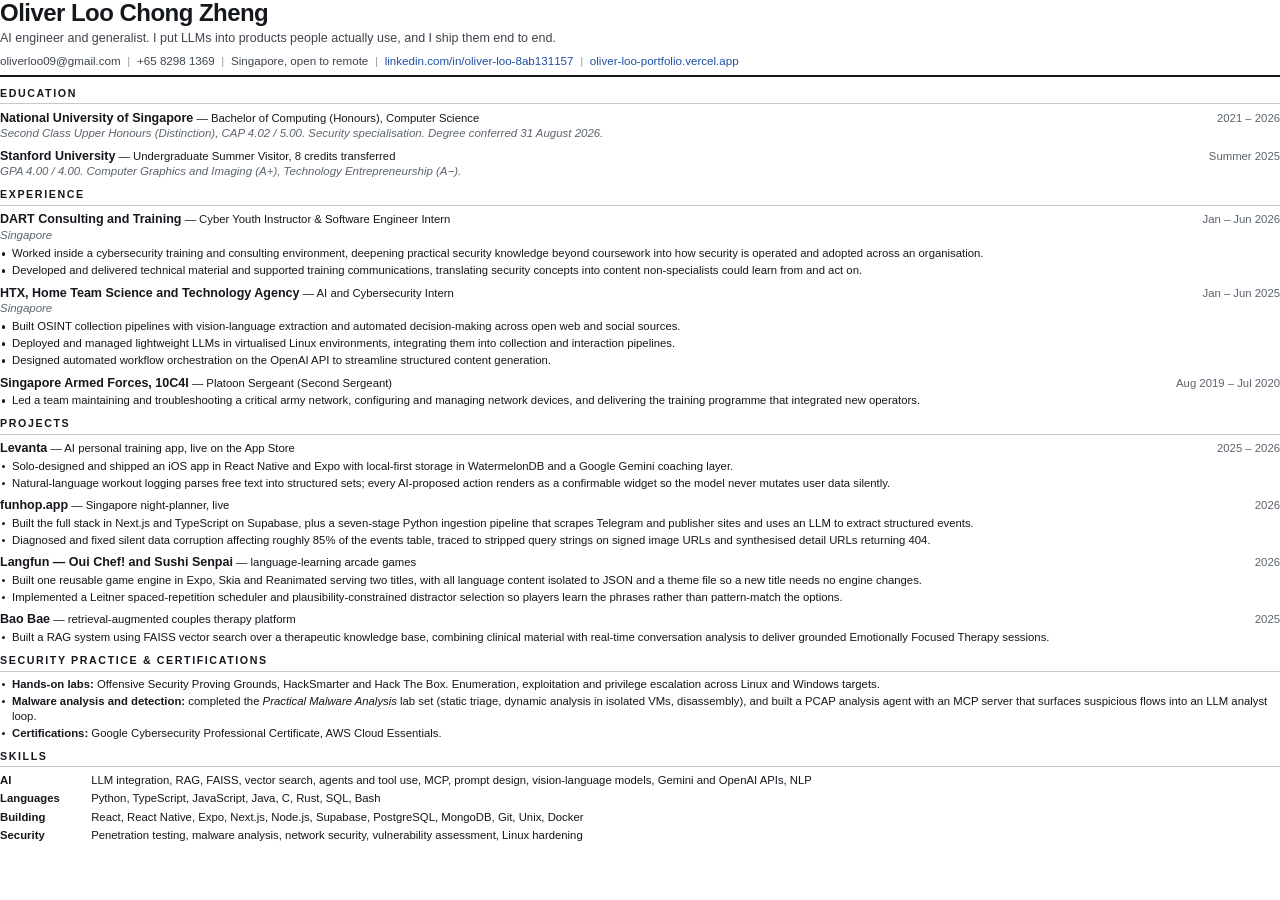
<file: resume.html>
<!doctype html>
<html lang="en">
<head>
<meta charset="utf-8">
<title>Oliver Loo Chong Zheng — Résumé</title>
<style>
  @page { size: A4; margin: 9mm 12mm; }
  *{box-sizing:border-box;margin:0;padding:0}
  body{font-family:"Helvetica Neue",Helvetica,Arial,sans-serif;font-size:8.5pt;line-height:1.31;color:#14171c;
       -webkit-print-color-adjust:exact;print-color-adjust:exact}
  a{color:#14171c;text-decoration:none}

  header{border-bottom:1.5pt solid #14171c;padding-bottom:5.5pt;margin-bottom:7pt}
  h1{font-size:18pt;letter-spacing:-.4pt;font-weight:700;line-height:1.1}
  .tagline{font-size:9.4pt;color:#3d444d;margin-top:2.5pt;font-weight:500}
  .contact{font-size:8.7pt;color:#3d444d;margin-top:5pt}
  .contact span{white-space:nowrap}
  .contact i{color:#9aa2ac;font-style:normal;margin:0 5pt}

  h2{font-size:8pt;letter-spacing:1.2pt;text-transform:uppercase;font-weight:700;
     border-bottom:.7pt solid #c3c9d0;padding-bottom:2pt;margin:7pt 0 4pt}

  .row{display:flex;justify-content:space-between;align-items:baseline;gap:10pt}
  .role{font-size:9.4pt;font-weight:700}
  .org{font-weight:500}
  .when{font-size:8.5pt;color:#5b636d;white-space:nowrap}
  .where{font-size:8.6pt;color:#5b636d;font-style:italic;margin-bottom:2.5pt}
  .item{margin-bottom:5pt}
  .item:last-child{margin-bottom:0}
  ul{list-style:none}
  li{position:relative;padding-left:9pt;margin-top:1.6pt}
  li::before{content:"";position:absolute;left:1.5pt;top:4.6pt;width:2.6pt;height:2.6pt;
             border-radius:50%;background:#14171c}
  b{font-weight:700}
  .skills p{margin-bottom:2.8pt}
  .skills b{display:inline-block;min-width:66pt}
  .link{color:#1f4fa3;font-weight:500}
</style>
</head>
<body>

<header>
  <h1>Oliver Loo Chong Zheng</h1>
  <p class="tagline">AI engineer and generalist. I put LLMs into products people actually use, and I ship them end to end.</p>
  <p class="contact">
    <span>oliverloo09@gmail.com</span><i>|</i><span>+65 8298 1369</span><i>|</i><span>Singapore, open to remote</span><i>|</i><span class="link">linkedin.com/in/oliver-loo-8ab131157</span><i>|</i><span class="link">oliver-loo-portfolio.vercel.app</span>
  </p>
</header>

<h2>Education</h2>
<div class="item">
  <div class="row">
    <span><span class="role">National University of Singapore</span> <span class="org">— Bachelor of Computing (Honours), Computer Science</span></span>
    <span class="when">2021 – 2026</span>
  </div>
  <div class="where">Second Class Upper Honours (Distinction), CAP 4.02 / 5.00. Security specialisation. Degree conferred 31 August 2026.</div>
</div>
<div class="item">
  <div class="row">
    <span><span class="role">Stanford University</span> <span class="org">— Undergraduate Summer Visitor, 8 credits transferred</span></span>
    <span class="when">Summer 2025</span>
  </div>
  <div class="where">GPA 4.00 / 4.00. Computer Graphics and Imaging (A+), Technology Entrepreneurship (A−).</div>
</div>

<h2>Experience</h2>

<div class="item">
  <div class="row">
    <span><span class="role">DART Consulting and Training</span> <span class="org">— Cyber Youth Instructor &amp; Software Engineer Intern</span></span>
    <span class="when">Jan – Jun 2026</span>
  </div>
  <div class="where">Singapore</div>
  <ul>
    <li>Worked inside a cybersecurity training and consulting environment, deepening practical security knowledge beyond coursework into how security is operated and adopted across an organisation.</li>
    <li>Developed and delivered technical material and supported training communications, translating security concepts into content non-specialists could learn from and act on.</li>
  </ul>
</div>

<div class="item">
  <div class="row">
    <span><span class="role">HTX, Home Team Science and Technology Agency</span> <span class="org">— AI and Cybersecurity Intern</span></span>
    <span class="when">Jan – Jun 2025</span>
  </div>
  <div class="where">Singapore</div>
  <ul>
    <li>Built OSINT collection pipelines with vision-language extraction and automated decision-making across open web and social sources.</li>
    <li>Deployed and managed lightweight LLMs in virtualised Linux environments, integrating them into collection and interaction pipelines.</li>
    <li>Designed automated workflow orchestration on the OpenAI API to streamline structured content generation.</li>
  </ul>
</div>

<div class="item">
  <div class="row">
    <span><span class="role">Singapore Armed Forces, 10C4I</span> <span class="org">— Platoon Sergeant (Second Sergeant)</span></span>
    <span class="when">Aug 2019 – Jul 2020</span>
  </div>
  <ul>
    <li>Led a team maintaining and troubleshooting a critical army network, configuring and managing network devices, and delivering the training programme that integrated new operators.</li>
  </ul>
</div>

<h2>Projects</h2>

<div class="item">
  <div class="row">
    <span><span class="role">Levanta</span> <span class="org">— AI personal training app, live on the App Store</span></span>
    <span class="when">2025 – 2026</span>
  </div>
  <ul>
    <li>Solo-designed and shipped an iOS app in React Native and Expo with local-first storage in WatermelonDB and a Google Gemini coaching layer.</li>
    <li>Natural-language workout logging parses free text into structured sets; every AI-proposed action renders as a confirmable widget so the model never mutates user data silently.</li>
  </ul>
</div>

<div class="item">
  <div class="row">
    <span><span class="role">funhop.app</span> <span class="org">— Singapore night-planner, live</span></span>
    <span class="when">2026</span>
  </div>
  <ul>
    <li>Built the full stack in Next.js and TypeScript on Supabase, plus a seven-stage Python ingestion pipeline that scrapes Telegram and publisher sites and uses an LLM to extract structured events.</li>
    <li>Diagnosed and fixed silent data corruption affecting roughly 85% of the events table, traced to stripped query strings on signed image URLs and synthesised detail URLs returning 404.</li>
  </ul>
</div>

<div class="item">
  <div class="row">
    <span><span class="role">Langfun — Oui Chef! and Sushi Senpai</span> <span class="org">— language-learning arcade games</span></span>
    <span class="when">2026</span>
  </div>
  <ul>
    <li>Built one reusable game engine in Expo, Skia and Reanimated serving two titles, with all language content isolated to JSON and a theme file so a new title needs no engine changes.</li>
    <li>Implemented a Leitner spaced-repetition scheduler and plausibility-constrained distractor selection so players learn the phrases rather than pattern-match the options.</li>
  </ul>
</div>

<div class="item">
  <div class="row">
    <span><span class="role">Bao Bae</span> <span class="org">— retrieval-augmented couples therapy platform</span></span>
    <span class="when">2025</span>
  </div>
  <ul>
    <li>Built a RAG system using FAISS vector search over a therapeutic knowledge base, combining clinical material with real-time conversation analysis to deliver grounded Emotionally Focused Therapy sessions.</li>
  </ul>
</div>

<h2>Security Practice &amp; Certifications</h2>
<div class="item">
  <ul>
    <li><b>Hands-on labs:</b> Offensive Security Proving Grounds, HackSmarter and Hack The Box. Enumeration, exploitation and privilege escalation across Linux and Windows targets.</li>
    <li><b>Malware analysis and detection:</b> completed the <i>Practical Malware Analysis</i> lab set (static triage, dynamic analysis in isolated VMs, disassembly), and built a PCAP analysis agent with an MCP server that surfaces suspicious flows into an LLM analyst loop.</li>
    <li><b>Certifications:</b> Google Cybersecurity Professional Certificate, AWS Cloud Essentials.</li>
  </ul>
</div>

<h2>Skills</h2>
<div class="item skills">
  <p><b>AI</b> LLM integration, RAG, FAISS, vector search, agents and tool use, MCP, prompt design, vision-language models, Gemini and OpenAI APIs, NLP</p>
  <p><b>Languages</b> Python, TypeScript, JavaScript, Java, C, Rust, SQL, Bash</p>
  <p><b>Building</b> React, React Native, Expo, Next.js, Node.js, Supabase, PostgreSQL, MongoDB, Git, Unix, Docker</p>
  <p><b>Security</b> Penetration testing, malware analysis, network security, vulnerability assessment, Linux hardening</p>
</div>

</body>
</html>
</file>
